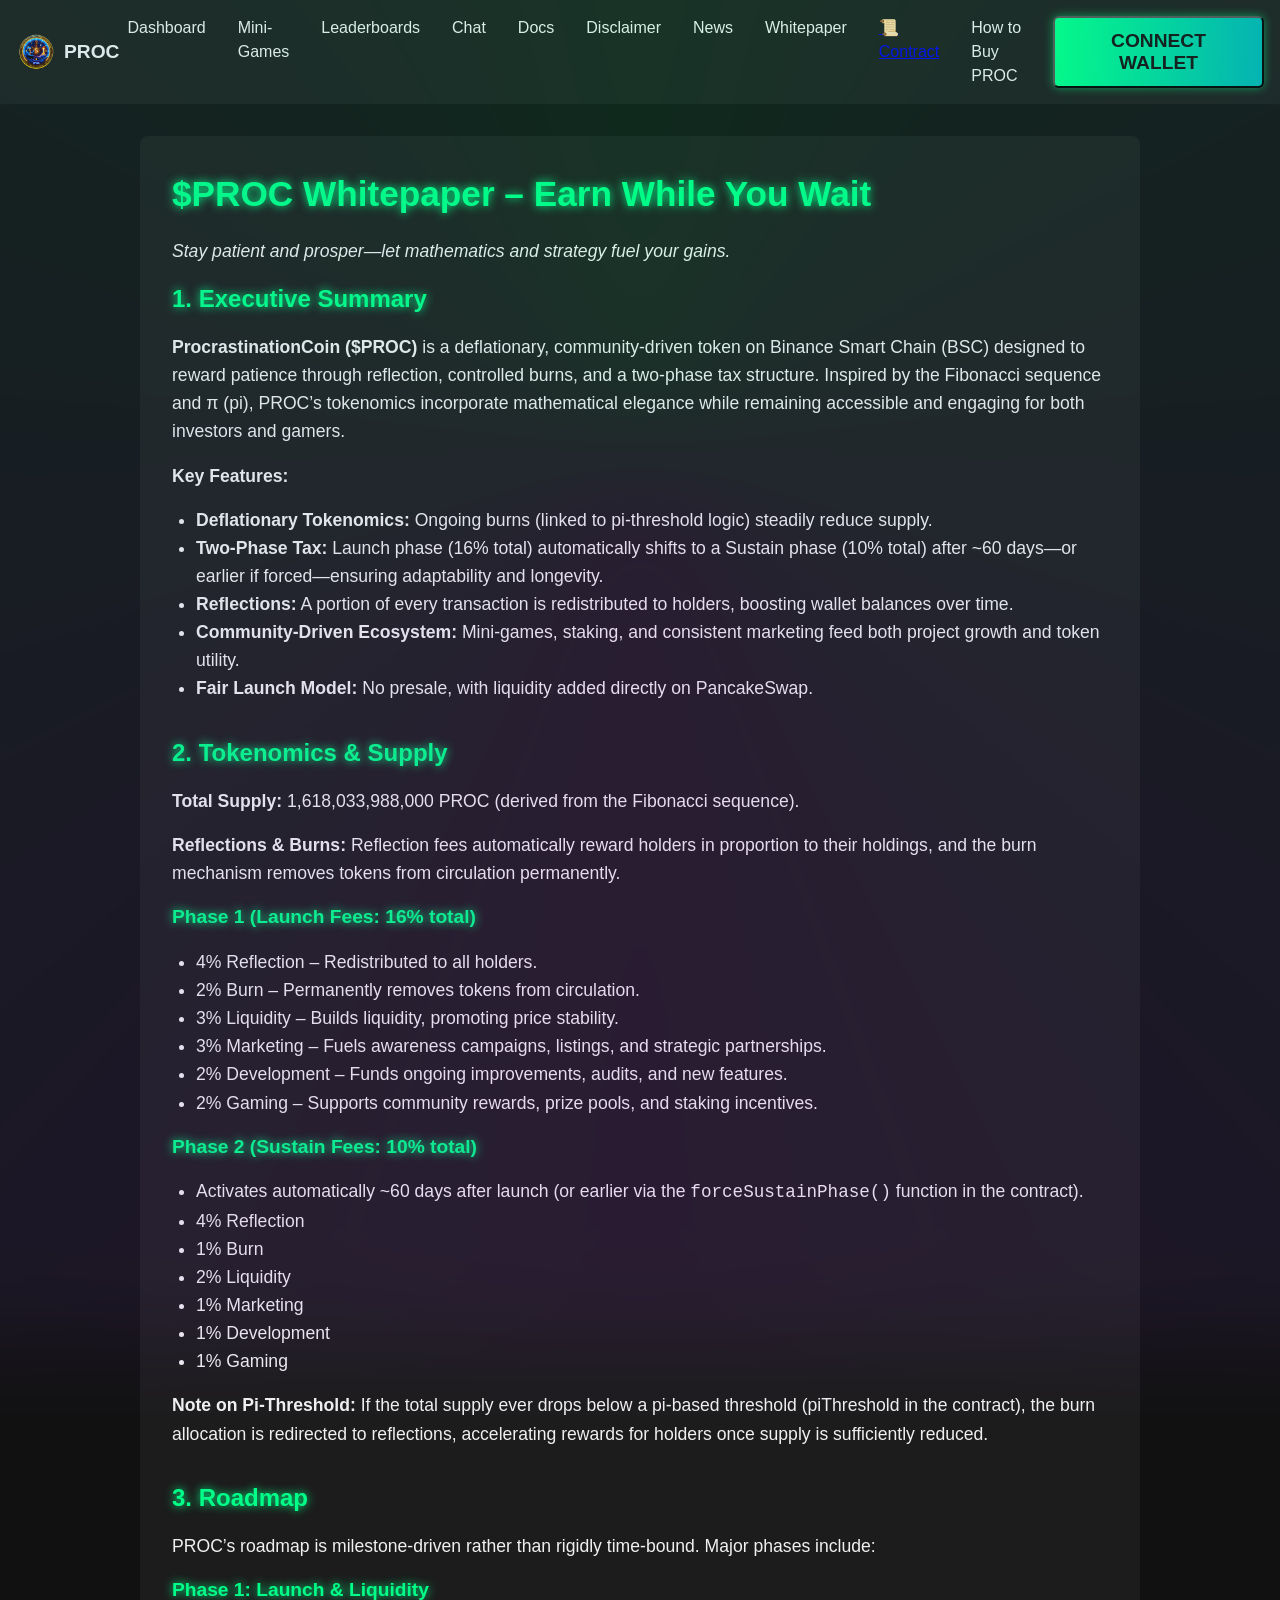
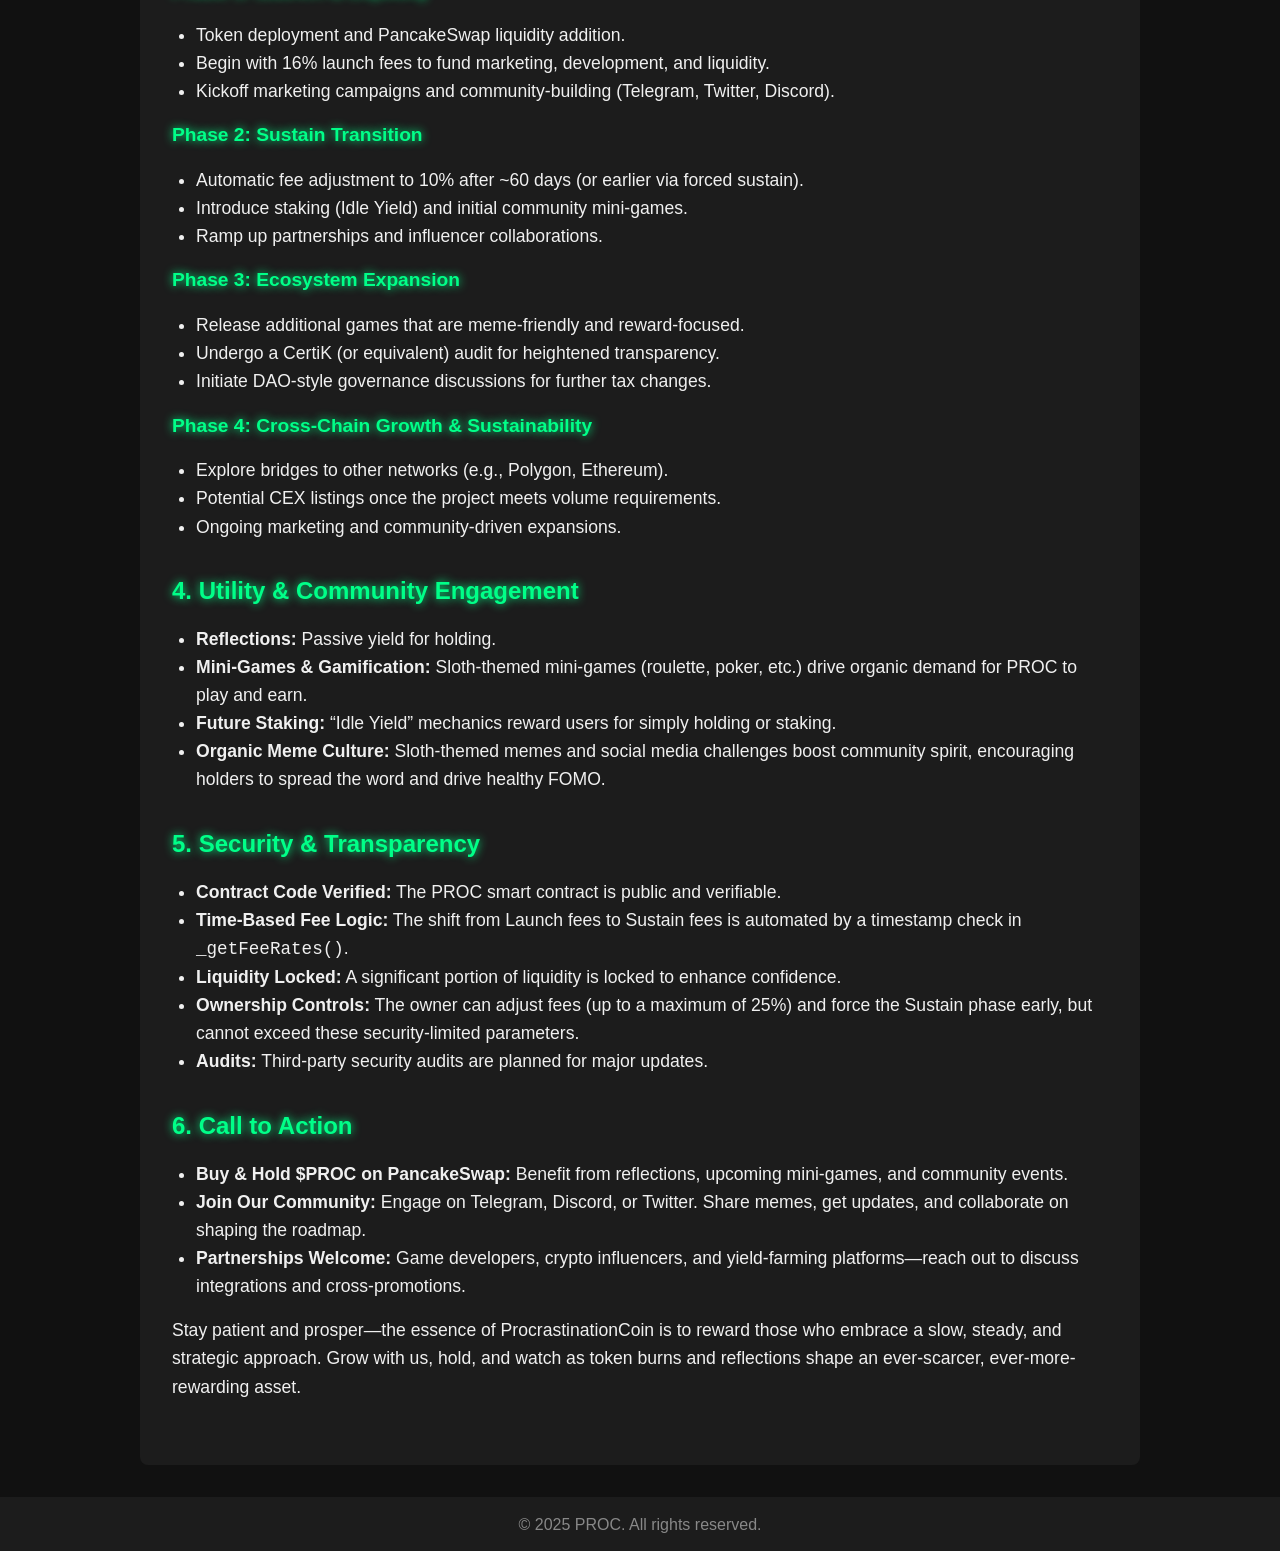
<file: whitepaper.html>
<!DOCTYPE html>
<html lang="en">
<head>
  <meta charset="UTF-8" />
  <meta name="viewport" content="width=device-width, initial-scale=1.0"/>
  <title>$PROC Whitepaper – Earn While You Wait</title>
  <!-- Use your main site stylesheet for consistent design -->
  <link rel="stylesheet" href="css/style.css" />
  <style>
    /* Override or add some custom styling for the whitepaper page if needed */
    .whitepaper-container {
      max-width: 1000px;
      margin: 2rem auto;
      background-color: #1c1c1c; /* matching the rest of the site’s dark background */
      padding: 2rem;
      border-radius: 8px;
      color: #f0f0f0;
    }
    .whitepaper-container h1,
    .whitepaper-container h2,
    .whitepaper-container h3 {
      color: var(--neon-green); /* from style.css root variable */
      margin-bottom: 1rem;
    }
    .whitepaper-container p, 
    .whitepaper-container ul {
      margin-bottom: 1rem;
    }
    .whitepaper-container ul {
      list-style: disc;
      margin-left: 1.5rem;
    }
    .section {
      margin-bottom: 2rem;
    }
    /* Make headings pop a bit more */
    .whitepaper-container h1 {
      font-size: 2.2rem;
    }
    .whitepaper-container h2 {
      font-size: 1.5rem;
    }
    .whitepaper-container h3 {
      font-size: 1.2rem;
    }
  </style>
</head>
<body>

  <!-- NAVIGATION -->
  <nav class="navbar">
    <div class="nav-brand" onclick="goToPage('index.html')">
      <img src="images/ProcLogo.png" alt="Sloth Logo" class="logo"/>
      <span>PROC</span>
    </div>
    <ul class="nav-links">
      <li onclick="goToPage('dashboard.html')">Dashboard</li>
      <li onclick="goToPage('minigames.html')">Mini-Games</li>
      <li onclick="goToPage('leaderboards.html')">Leaderboards</li>
      <li onclick="goToPage('chat.html')">Chat</li>
      <li onclick="goToPage('docs.html')">Docs</li>
      <li onclick="goToPage('disclaimers.html')">Disclaimer</li>
      <li onclick="goToPage('news.html')">News</li>
      <li onclick="goToPage('whitepaper.html')">Whitepaper</li>
      <li><a href="https://bscscan.com/token/0x372dC085148adDeA482671473BFa97a27DEA7081" target="_blank">📜 Contract</a></li>
      <li onclick="goToPage('how-to-buy.html')">How to Buy PROC</li>
    </ul>
    <button class="btn neon-btn" onclick="connectWallet()">Connect Wallet</button>
  </nav>

  <!-- MAIN WHITEPAPER CONTENT -->
  <div class="whitepaper-container">
    <h1>$PROC Whitepaper – Earn While You Wait</h1>
    <p><em>Stay patient and prosper—let mathematics and strategy fuel your gains.</em></p>

    <!-- 1. Executive Summary -->
    <div class="section">
      <h2>1. Executive Summary</h2>
      <p>
        <strong>ProcrastinationCoin ($PROC)</strong> is a deflationary, community-driven token on Binance Smart Chain (BSC) designed to reward patience through reflection, controlled burns, and a two-phase tax structure. Inspired by the Fibonacci sequence and π (pi), PROC’s tokenomics incorporate mathematical elegance while remaining accessible and engaging for both investors and gamers.
      </p>
      <p><strong>Key Features:</strong></p>
      <ul>
        <li><strong>Deflationary Tokenomics:</strong> Ongoing burns (linked to pi-threshold logic) steadily reduce supply.</li>
        <li><strong>Two-Phase Tax:</strong> Launch phase (16% total) automatically shifts to a Sustain phase (10% total) after ~60 days—or earlier if forced—ensuring adaptability and longevity.</li>
        <li><strong>Reflections:</strong> A portion of every transaction is redistributed to holders, boosting wallet balances over time.</li>
        <li><strong>Community-Driven Ecosystem:</strong> Mini-games, staking, and consistent marketing feed both project growth and token utility.</li>
        <li><strong>Fair Launch Model:</strong> No presale, with liquidity added directly on PancakeSwap.</li>
      </ul>
    </div>

    <!-- 2. Tokenomics & Supply -->
    <div class="section">
      <h2>2. Tokenomics & Supply</h2>
      <p><strong>Total Supply:</strong> 1,618,033,988,000 PROC (derived from the Fibonacci sequence).</p>
      <p>
        <strong>Reflections & Burns:</strong> Reflection fees automatically reward holders in proportion to their holdings, and the burn mechanism removes tokens from circulation permanently.
      </p>
      <h3>Phase 1 (Launch Fees: 16% total)</h3>
      <ul>
        <li>4% Reflection – Redistributed to all holders.</li>
        <li>2% Burn – Permanently removes tokens from circulation.</li>
        <li>3% Liquidity – Builds liquidity, promoting price stability.</li>
        <li>3% Marketing – Fuels awareness campaigns, listings, and strategic partnerships.</li>
        <li>2% Development – Funds ongoing improvements, audits, and new features.</li>
        <li>2% Gaming – Supports community rewards, prize pools, and staking incentives.</li>
      </ul>
      <h3>Phase 2 (Sustain Fees: 10% total)</h3>
      <ul>
        <li>Activates automatically ~60 days after launch (or earlier via the <code>forceSustainPhase()</code> function in the contract).</li>
        <li>4% Reflection</li>
        <li>1% Burn</li>
        <li>2% Liquidity</li>
        <li>1% Marketing</li>
        <li>1% Development</li>
        <li>1% Gaming</li>
      </ul>
      <p>
        <strong>Note on Pi-Threshold:</strong> If the total supply ever drops below a pi-based threshold (piThreshold in the contract), the burn allocation is redirected to reflections, accelerating rewards for holders once supply is sufficiently reduced.
      </p>
    </div>

    <!-- 3. Roadmap -->
    <div class="section">
      <h2>3. Roadmap</h2>
      <p>PROC’s roadmap is milestone-driven rather than rigidly time-bound. Major phases include:</p>
      <h3>Phase 1: Launch & Liquidity</h3>
      <ul>
        <li>Token deployment and PancakeSwap liquidity addition.</li>
        <li>Begin with 16% launch fees to fund marketing, development, and liquidity.</li>
        <li>Kickoff marketing campaigns and community-building (Telegram, Twitter, Discord).</li>
      </ul>
      <h3>Phase 2: Sustain Transition</h3>
      <ul>
        <li>Automatic fee adjustment to 10% after ~60 days (or earlier via forced sustain).</li>
        <li>Introduce staking (Idle Yield) and initial community mini-games.</li>
        <li>Ramp up partnerships and influencer collaborations.</li>
      </ul>
      <h3>Phase 3: Ecosystem Expansion</h3>
      <ul>
        <li>Release additional games that are meme-friendly and reward-focused.</li>
        <li>Undergo a CertiK (or equivalent) audit for heightened transparency.</li>
        <li>Initiate DAO-style governance discussions for further tax changes.</li>
      </ul>
      <h3>Phase 4: Cross-Chain Growth & Sustainability</h3>
      <ul>
        <li>Explore bridges to other networks (e.g., Polygon, Ethereum).</li>
        <li>Potential CEX listings once the project meets volume requirements.</li>
        <li>Ongoing marketing and community-driven expansions.</li>
      </ul>
    </div>

    <!-- 4. Utility & Community Engagement -->
    <div class="section">
      <h2>4. Utility & Community Engagement</h2>
      <ul>
        <li><strong>Reflections:</strong> Passive yield for holding.</li>
        <li><strong>Mini-Games & Gamification:</strong> Sloth-themed mini-games (roulette, poker, etc.) drive organic demand for PROC to play and earn.</li>
        <li><strong>Future Staking:</strong> “Idle Yield” mechanics reward users for simply holding or staking.</li>
        <li><strong>Organic Meme Culture:</strong> Sloth-themed memes and social media challenges boost community spirit, encouraging holders to spread the word and drive healthy FOMO.</li>
      </ul>
    </div>

    <!-- 5. Security & Transparency -->
    <div class="section">
      <h2>5. Security & Transparency</h2>
      <ul>
        <li><strong>Contract Code Verified:</strong> The PROC smart contract is public and verifiable.</li>
        <li><strong>Time-Based Fee Logic:</strong> The shift from Launch fees to Sustain fees is automated by a timestamp check in <code>_getFeeRates()</code>.</li>
        <li><strong>Liquidity Locked:</strong> A significant portion of liquidity is locked to enhance confidence.</li>
        <li><strong>Ownership Controls:</strong> The owner can adjust fees (up to a maximum of 25%) and force the Sustain phase early, but cannot exceed these security-limited parameters.</li>
        <li><strong>Audits:</strong> Third-party security audits are planned for major updates.</li>
      </ul>
    </div>

    <!-- 6. Call to Action -->
    <div class="section">
      <h2>6. Call to Action</h2>
      <ul>
        <li><strong>Buy & Hold $PROC on PancakeSwap:</strong> Benefit from reflections, upcoming mini-games, and community events.</li>
        <li><strong>Join Our Community:</strong> Engage on Telegram, Discord, or Twitter. Share memes, get updates, and collaborate on shaping the roadmap.</li>
        <li><strong>Partnerships Welcome:</strong> Game developers, crypto influencers, and yield-farming platforms—reach out to discuss integrations and cross-promotions.</li>
      </ul>
      <p>
        Stay patient and prosper—the essence of ProcrastinationCoin is to reward those who embrace a slow, steady, and strategic approach. Grow with us, hold, and watch as token burns and reflections shape an ever-scarcer, ever-more-rewarding asset.
      </p>
    </div>
  </div>

  <footer class="footer">
    <p>© 2025 PROC. All rights reserved.</p>
  </footer>

  <script src="js/main.js"></script>
</body>
</html>
</file>
<file: css/style.css>
/* Global Styles */
* {
  margin: 0;
  padding: 0;
  box-sizing: border-box;
}

body {
  font-family: "Segoe UI", Tahoma, Geneva, Verdana, sans-serif;
  background-color: #111111;
  color: #f0f0f0;
  line-height: 1.5;
}

/* Neon Colors / Theme Variables */
:root {
  --neon-green: #00ff88;
  --neon-purple: #a020f0;
  --dark-bg: #111111;
  --light-bg: #1c1c1c;
}

/* Navbar */
.navbar {
  display: flex;
  align-items: center;
  justify-content: space-between;
  background-color: var(--light-bg);
  padding: 0.5rem 1rem;
}

.nav-brand {
  display: flex;
  align-items: center;
  cursor: pointer;
}

.logo {
  width: 40px;
  height: 40px;
  margin-right: 8px;
}

.nav-brand span {
  font-weight: bold;
  font-size: 1.2rem;
}

.nav-links {
  list-style: none;
  display: flex;
  gap: 1rem;
}

.nav-links li {
  cursor: pointer;
  padding: 0.5rem;
}

.nav-links li:hover {
  color: var(--neon-green);
}

.nav-links li.active {
  color: var(--neon-green);
  font-weight: bold;
}

.btn {
  cursor: pointer;
  padding: 0.75rem 1.5rem;
  font-size: 1.2rem;
  border-radius: 6px;
  text-transform: uppercase;
  font-weight: bold;
}

.neon-btn {
  background: linear-gradient(90deg, var(--neon-green), #00b3b3);
  color: #111;
  transition: all 0.3s ease-in-out;
  box-shadow: 0px 0px 10px rgba(0, 255, 136, 0.5);
}

.neon-btn:hover {
  filter: brightness(1.3);
  transform: scale(1.05);
}

/* Hero Section */
.hero {
  display: flex;
  flex-wrap: wrap;
  align-items: center;
  justify-content: space-around;
  margin: 2rem 1rem;
}

.hero-content {
  max-width: 600px;
  margin-bottom: 1rem;
}

.hero-content h1 {
  font-size: 2.5rem;
  margin-bottom: 1rem;
  color: var(--neon-green);
}

.hero-content p {
  margin-bottom: 1rem;
  font-size: 1.1rem;
  color: #cccccc;
}

.hero-graphic img {
  max-width: 400px;
  border: 2px solid var(--neon-green);
  border-radius: 8px;
}

/* Announcement Bar */
.announcement-bar {
  background-color: var(--light-bg);
  padding: 0.5rem 1rem;
  text-align: center;
  margin: 1rem;
  border-radius: 4px;
}

/* Features */
.features {
  text-align: center;
  padding: 2rem;
}

.features h2 {
  font-size: 2rem;
  margin-bottom: 1rem;
  color: var(--neon-green);
}

.feature-grid {
  display: flex;
  flex-wrap: wrap;
  justify-content: center;
  gap: 2rem;
  margin-top: 2rem;
}

.feature-item {
  max-width: 200px;
  margin: 0 1rem;
}

/* Footer */
.footer {
  text-align: center;
  padding: 1rem;
  background-color: var(--light-bg);
  color: #888888;
}

/* Dashboard */
.dashboard-container {
  padding: 2rem;
  text-align: center;
}

.stats-grid {
  display: grid;
  grid-template-columns: repeat(auto-fit, minmax(200px, 1fr));
  gap: 1rem;
  margin-top: 2rem;
}

.stat-card {
  background-color: var(--light-bg);
  padding: 1rem;
  border-radius: 4px;
}

/* Minigames */
.games-container {
  padding: 2rem;
  text-align: center;
}

.game-grid {
  display: flex;
  flex-wrap: wrap;
  gap: 2rem;
  justify-content: center;
  margin-top: 2rem;
}

.game-card {
  background-color: var(--light-bg);
  padding: 1rem;
  width: 250px;
  border-radius: 8px;
}

.game-card img {
  width: 100%;
  border-radius: 4px;
  margin-bottom: 1rem;
}

.disabled-btn {
  background-color: #555;
  color: #ccc;
  cursor: not-allowed;
}

/* Leaderboards */
.leaderboard-container {
  padding: 2rem;
  text-align: center;
}

.leaderboard-section {
  margin-top: 2rem;
}

.leaderboard-table {
  width: 80%;
  margin: 1rem auto;
  border-collapse: collapse;
}

.leaderboard-table th, .leaderboard-table td {
  border: 1px solid #333;
  padding: 0.5rem;
  text-align: center;
}

.achievements-placeholder {
  margin-top: 2rem;
  background-color: var(--light-bg);
  padding: 1rem;
  border-radius: 4px;
}

/* Chat */
.chat-container {
  padding: 2rem;
  max-width: 800px;
  margin: 0 auto;
}

.chat-box {
  background-color: var(--light-bg);
  min-height: 300px;
  max-height: 400px;
  overflow-y: auto;
  padding: 1rem;
  margin-bottom: 1rem;
  border-radius: 4px;
}

.chat-message {
  margin: 0.5rem 0;
}

.system-message {
  color: #ffae00;
}

.user-message {
  color: var(--neon-green);
}

.chat-input {
  display: flex;
  gap: 0.5rem;
}

.chat-input input {
  flex: 1;
  padding: 0.5rem;
  border: 1px solid #444;
  background-color: #2c2c2c;
  color: #fff;
  border-radius: 4px;
}

.chat-btn {
  background-color: var(--neon-green);
  color: #111;
  border-radius: 4px;
}

/* Docs & Disclaimer */
.docs-container, .disclaimer-container {
  padding: 2rem;
  max-width: 800px;
  margin: 0 auto;
}

.doc-section {
  margin-bottom: 2rem;
}

/* News Page */
.news-container {
  padding: 2rem;
  max-width: 800px;
  margin: 0 auto;
}

.news-item {
  background-color: var(--light-bg);
  margin-bottom: 1rem;
  padding: 1rem;
  border-radius: 4px;
}

.news-item h2 {
  color: var(--neon-green);
}

.news-item .date {
  font-size: 0.9rem;
  color: #999;
  margin-bottom: 0.5rem;
}

/* Responsive Design for Mobile */
@media (max-width: 768px) {
  /* Navbar */
  .navbar {
    flex-direction: column;
    align-items: flex-start;
  }

  .nav-links {
    flex-direction: column;
    gap: 0.5rem;
    width: 100%;
  }

  .nav-links li {
    width: 100%;
    text-align: left;
    padding: 0.75rem 1rem;
  }

  /* Hero Section */
  .hero {
    flex-direction: column;
    text-align: center;
  }

  .hero-content {
    margin-bottom: 2rem;
    text-align: center;
  }

  .hero-graphic img {
    max-width: 90%;
  }

  /* Features Section */
  .feature-grid {
    flex-direction: column;
    align-items: center;
    gap: 1.5rem;
  }

  /* Game Grid */
  .game-grid {
    flex-direction: column;
    align-items: center;
  }

  .game-card {
    width: 100%;
    max-width: 90%;
  }

  /* Leaderboard Table */
  .leaderboard-table {
    width: 100%;
    font-size: 0.9rem;
  }

  /* Chat Box */
  .chat-box {
    max-width: 100%;
    height: 250px;
  }

  .chat-input {
    flex-direction: column;
    gap: 0.5rem;
  }

  .chat-input input {
    width: 100%;
  }

  /* Footer */
  .footer {
    font-size: 0.9rem;
  }
}
.buy-proc {
    text-align: center;
    margin-top: 2rem;
    padding: 1rem;
    background-color: var(--light-bg);
    border-radius: 8px;
}
.buy-proc h2 {
    color: var(--neon-green);
    margin-bottom: 0.5rem;
}
.buy-proc p {
    font-size: 1rem;
    color: #ccc;
}
.buy-proc a {
    display: inline-block;
    margin-top: 0.5rem;
    padding: 0.75rem 1.5rem;
    font-size: 1.2rem;
    font-weight: bold;
}
#procContract {
    color: var(--neon-green);
    font-weight: bold;
    text-decoration: underline;
}

#procContract:hover {
    color: #00ffcc;
}


/* Improve readability of "How to Buy PROC" page */
.buy-guide {
  max-width: 800px;
  margin: 0 auto;
  padding: 2rem;
}

.step {
  margin-bottom: 2rem;
  padding: 1.8rem;
  background-color: var(--light-bg);
  border-radius: 10px;
  box-shadow: 0px 0px 15px rgba(0, 255, 136, 0.3);
  border-left: 4px solid var(--neon-green);
}

.step h2 {
  color: var(--neon-green);
  font-size: 1.6rem;
  text-transform: uppercase;
}

.step ol, .step ul {
  padding-left: 1.5rem;
}

/* Disclaimer Section Styling */
.disclaimer {
  border: 2px dashed var(--neon-green);
  background: rgba(0, 255, 136, 0.1);
  padding: 1.5rem;
  border-radius: 8px;
  text-align: center;
}


/* Fix button sizing for "How to Buy PROC" page */
.full-width {
  display: inline-block; /* Make buttons inline instead of full-width */
  width: auto; /* Auto-adjust width based on text */
  padding: 10px 20px; /* Adjust padding for better sizing */
  font-size: 1rem; /* Make font size proportional */
  text-align: center;
  margin: 10px auto; /* Center the buttons */
}


.center-text {
  text-align: center;
}

.btn-group {
  display: flex;
  justify-content: center;
  gap: 1rem;
}

/* Fix button sizing and spacing */
.full-width {
  display: inline-block;
  width: auto;
  padding: 8px 16px;
  font-size: 1rem;
  text-align: center;
  margin: 10px auto;
  border-radius: 6px;
}

/* Ensure buttons in buy guide align properly */
.step .btn {
  margin-top: 0.5rem;
  display: inline-block;
}

/* Disclaimer Section Styling */
.disclaimer {
  border: 2px dashed var(--neon-green);
  background: rgba(0, 255, 136, 0.1);
  padding: 1.5rem;
  border-radius: 8px;
  text-align: center;
  margin-top: 2rem;
}



<style>
  /* Updated Whitepaper Container Styling */
  .whitepaper-container {
    max-width: 1000px;
    margin: 2rem auto;
    /* A smooth dark gradient background */
    background: linear-gradient(145deg, #1c1c1c, #2a2a2a);
    padding: 2rem;
    border-radius: 12px;
    position: relative;
    overflow: hidden;
    box-shadow: 0 0 20px rgba(0, 255, 136, 0.3);
  }

  /* Rotating Neon Glow Effect Background */
  .whitepaper-container::before {
    content: "";
    position: absolute;
    top: -50%;
    left: -50%;
    width: 200%;
    height: 200%;
    background: conic-gradient(from 0deg, var(--neon-green), var(--neon-purple), var(--neon-green));
    opacity: 0.1;
    filter: blur(50px);
    animation: rotate 20s linear infinite;
  }

  @keyframes rotate {
    from { transform: rotate(0deg); }
    to { transform: rotate(360deg); }
  }

  /* Enhanced Heading Styles with Neon Glow */
  .whitepaper-container h1,
  .whitepaper-container h2,
  .whitepaper-container h3 {
    color: var(--neon-green);
    text-shadow: 0 0 10px var(--neon-green);
    margin-bottom: 1rem;
  }

  /* Improved Paragraph and List Styling */
  .whitepaper-container p, 
  .whitepaper-container li {
    font-size: 1.1rem;
    line-height: 1.6;
  }

  /* Custom List Markers */
  .whitepaper-container ul {
    list-style-type: square;
    margin-left: 1.5rem;
  }

  /* Fade-in Animation for Each Section */
  .section {
    animation: fadeInUp 1s ease-out;
  }

  @keyframes fadeInUp {
    from {
      opacity: 0;
      transform: translateY(20px);
    }
    to {
      opacity: 1;
      transform: translateY(0);
    }
  }
</style>


/* Styling for the details/summary accordion */
.whitepaper-container details {
  margin-bottom: 1rem;
  background: rgba(0, 0, 0, 0.3);
  padding: 0.5rem 1rem;
  border-radius: 8px;
  transition: background 0.3s;
}

.whitepaper-container details summary {
  font-size: 1.2rem;
  font-weight: bold;
  cursor: pointer;
  outline: none;
}

.whitepaper-container details[open] {
  background: rgba(0, 0, 0, 0.5);
}

.whitepaper-container details p,
.whitepaper-container details ul {
  margin-top: 0.5rem;
}

/* Optional: Enhance touch feedback on mobile */
@media (max-width: 768px) {
  .whitepaper-container details {
    padding: 0.5rem;
  }
  .whitepaper-container details summary {
    font-size: 1.1rem;
  }
}
</file>
